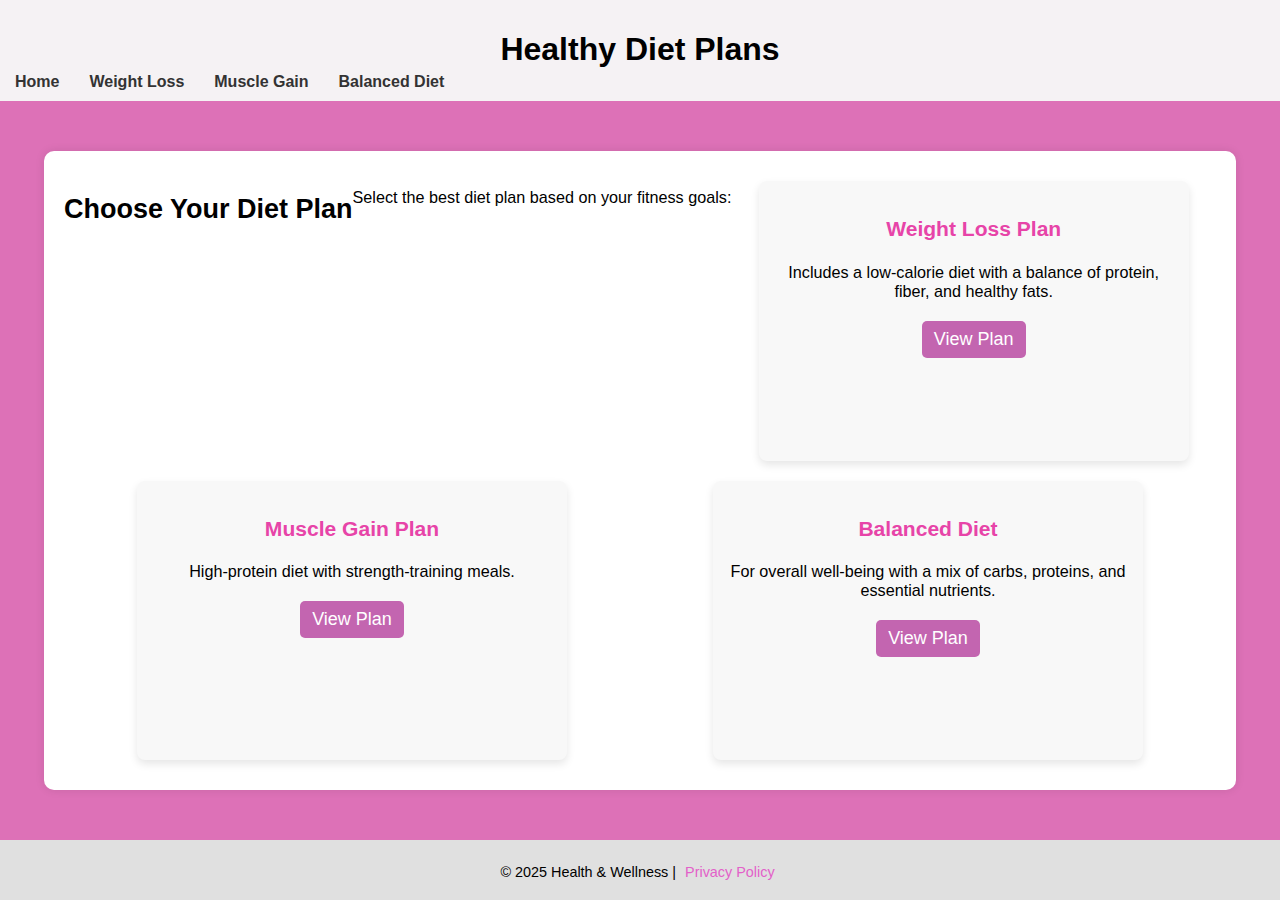
<file: diet-plans.html>
<!DOCTYPE html>
<html lang="en">
<head>
    <meta charset="UTF-8">
    <meta name="viewport" content="width=device-width, initial-scale=1.0">
    <title>Diet Plans Guide</title>
    <link rel="stylesheet" href="bmical.css">
</head>
<body>

    <header>
        <h1>Healthy Diet Plans</h1>
        <nav>
            <ul>
                <li><a href="index.html">Home</a></li>
                <li><a href="#">Weight Loss</a></li>
                <li><a href="#">Muscle Gain</a></li>
                <li><a href="#">Balanced Diet</a></li>
            </ul>
        </nav>
    </header>

    <div class="container">
        <h2>Choose Your Diet Plan</h2>
        <p>Select the best diet plan based on your fitness goals:</p>

        <div class="diet-box">
            <h3>Weight Loss Plan</h3>
            <p>Includes a low-calorie diet with a balance of protein, fiber, and healthy fats.</p>
            <a href="#">View Plan</a>
        </div>

        <div class="diet-box">
            <h3>Muscle Gain Plan</h3>
            <p>High-protein diet with strength-training meals.</p>
            <a href="#">View Plan</a>
        </div>

        <div class="diet-box">
            <h3>Balanced Diet</h3>
            <p>For overall well-being with a mix of carbs, proteins, and essential nutrients.</p>
            <a href="#">View Plan</a>
        </div>
    </div>

    <footer>
        <p>© 2025 Health & Wellness | <a href="#">Privacy Policy</a></p>
    </footer>

</body>
</html>
</file>
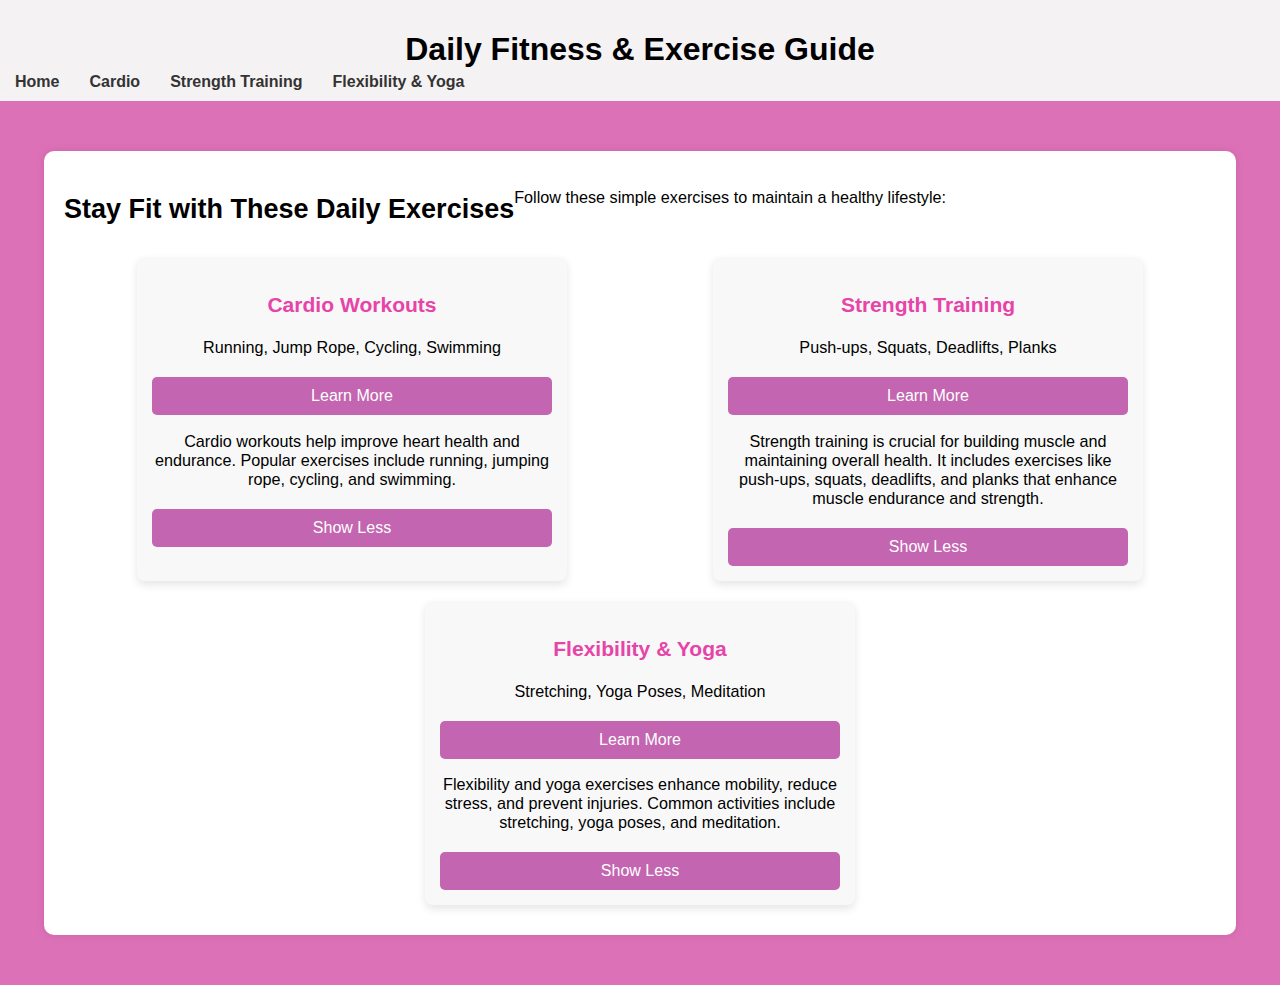
<file: fitness.html>
<!DOCTYPE html>
<html lang="en">
<head>
    <meta charset="UTF-8">
    <meta name="viewport" content="width=device-width, initial-scale=1.0">
    <title>Fitness & Exercise Guide</title>
    <link rel="stylesheet" href="bmical.css">
</head>
<body>

    <header>
        <h1>Daily Fitness & Exercise Guide</h1>
        <nav>
            <ul>
                <li><a href="index.html">Home</a></li>
                <li><a href="#">Cardio</a></li>
                <li><a href="#">Strength Training</a></li>
                <li><a href="#">Flexibility & Yoga</a></li>
            </ul>
        </nav>
    </header>

    <div class="container">
        <h2>Stay Fit with These Daily Exercises</h2>
        <p>Follow these simple exercises to maintain a healthy lifestyle:</p>

        <div class="exercise-box">
            <h3>Cardio Workouts</h3>
            <p>Running, Jump Rope, Cycling, Swimming</p>
            <button class="learn-more-btn">Learn More</button>
            <div class="hidden-content">
                <p>Cardio workouts help improve heart health and endurance. Popular exercises include running, jumping rope, cycling, and swimming.</p>
                <button class="show-less-btn" id="cardio-show-less">Show Less</button>
            </div>
        </div>

        <div class="exercise-box">
            <h3>Strength Training</h3>
            <p>Push-ups, Squats, Deadlifts, Planks</p>
            <button class="learn-more-btn">Learn More</button>
            <div class="hidden-content">
                <p>Strength training is crucial for building muscle and maintaining overall health. It includes exercises like push-ups, squats, deadlifts, and planks that enhance muscle endurance and strength.</p>
                <button class="show-less-btn" id="strength-show-less">Show Less</button>
            </div>
        </div>

        <div class="exercise-box">
            <h3>Flexibility & Yoga</h3>
            <p>Stretching, Yoga Poses, Meditation</p>
            <button class="learn-more-btn">Learn More</button>
            <div class="hidden-content">
                <p>Flexibility and yoga exercises enhance mobility, reduce stress, and prevent injuries. Common activities include stretching, yoga poses, and meditation.</p>
                <button class="show-less-btn" id="yoga-show-less">Show Less</button>
            </div>
        </div>
    </div>

    <script src="script.js"></script>

</body>
</html>
</file>
<file: bmical.css>
/* style.css */

body {
    font-family: sans-serif;
    display: flex;
    flex-direction: column;
    min-height: 100vh;
    margin: 0;
    background-color: #e5adad;
}

header {
    background-color: #f5f2f4;
    padding: 10px 0;
    width: 100%;
}

.header-content {
    display: flex;
    align-items: center;
    justify-content: space-evenly; 
    max-width: 1200px;
    margin: 0 auto; 
    padding: 0 20px; 
}

.logo img {
    height: 50px; 
}

nav ul {
    list-style: none;
    display: flex;
    padding: 0;
    margin: 0;
}

nav li {
    margin: 0 15px;
}

nav a {
    text-decoration: none;
    color: #333;
    font-weight: bold;
}

nav a:hover{
    color: #b783de;
}

.container {
   max-width: 100%;
   max-height: 100%;
   text-align: center;
   padding: 20px;
    display: flex;
    flex-wrap: wrap;
    font-size: 18px ;
    padding: 20px;
    background-color: #fff;
    border-radius: 8px;
    box-shadow: 0 2px 4px rgba(0, 0, 0, 0.1);
    margin: 20px auto;
    flex-grow: 1;
}


.box{
    width: fit-content;
    padding: 20px; 
    background-color: #f3e5e5;
    border-radius: 8px;
    box-shadow: #dda6a6;
    margin: 30px auto ;

}

h1 {
    text-align: center;
    margin-bottom: 5px;
}

p {
    text-align: center;
    margin-bottom: 10px;
    font-size: 0.9em;
}

.form-group {
    margin-bottom: 15px;
}

label {
    display: block;
    margin-bottom: 5px;
}

input, select {
    width: calc(100% - 12px);
    padding: 8px;
    border: 1px solid #ccc;
    border-radius: 4px;
    box-sizing: border-box;
}

button {
    width: 100%;
    padding: 10px;
    background-color: #e744a8;
    color: white;
    border: none;
    border-radius: 4px;
    cursor: pointer;
}

#result {
    margin-top: 20px;
    text-align: center;
}

.result-box {
    border: 1px solid #ddd;
    padding: 10px;
    border-radius: 4px;
    margin-top: 10px;
}

footer {
    background-color: #e0e0e0;
    text-align: center;
    padding: 10px 0;
    width: 100%;
}

footer a {
    color: #e361c9;
    text-decoration: none;
    margin: 0 5px;
}

body {
    font-family: Arial, sans-serif;
    background-color: #dd71b7;
    text-align: center;
    margin: 0;
    padding: 0;
}

.container {
    width: 90%;
    max-width: fit-content;
    background: white;
    padding: 20px;
    margin: 50px auto;
    border-radius: 10px;
    box-shadow: 0 0 10px rgba(0, 0, 0, 0.1);
}

button {
    background: #c365b0;
    color: white;
    border: none;
    padding: 10px 20px;
    font-size: 16px;
    cursor: pointer;
    border-radius: 5px;
    margin-top: 10px;
}

button:hover {
    background: #c55dd2;
}

.hidden {
    display: none;
}

table {
    width: 100%;
    margin-top: 20px;
    border-collapse: collapse;
}

th, td {
    border: 1px solid #ddd;
    padding: 10px;
    text-align: center;
}

th {
    background: #d56bd0;
    color: white;
}

tr:hover {
    background: #f1f1f1;
}
.diet-box {
    background: #f8f8f8;
    padding: 15px;
    margin: 10px auto;
    width: 80%;
    max-width: 400px;
    border-radius: 8px;
    box-shadow: 0px 4px 8px rgba(0, 0, 0, 0.1);
}

.diet-box h3 {
    color: #e744a8;
}

.diet-box a {
    text-decoration: none;
    color: white;
    background: #c365b0;
    padding: 8px 12px;
    display: inline-block;
    border-radius: 5px;
    margin-top: 10px;
}

.diet-box a:hover {
    background: #b84c9e;
}

.exercise-box {
    background: #f8f8f8;
    padding: 15px;
    margin: 10px auto;
    width: 80%;
    max-width: 400px;
    border-radius: 8px;
    box-shadow: 0px 4px 8px rgba(0, 0, 0, 0.1);
}

.exercise-box h3 {
    color: #e744a8;
}

.exercise-box a {
    text-decoration: none;
    color: white;
    background: #c365b0;
    padding: 8px 12px;
    display: inline-block;
    border-radius: 5px;
    margin-top: 10px;
}

.exercise-box a:hover {
    background: #b84c9e;
}
</file>
